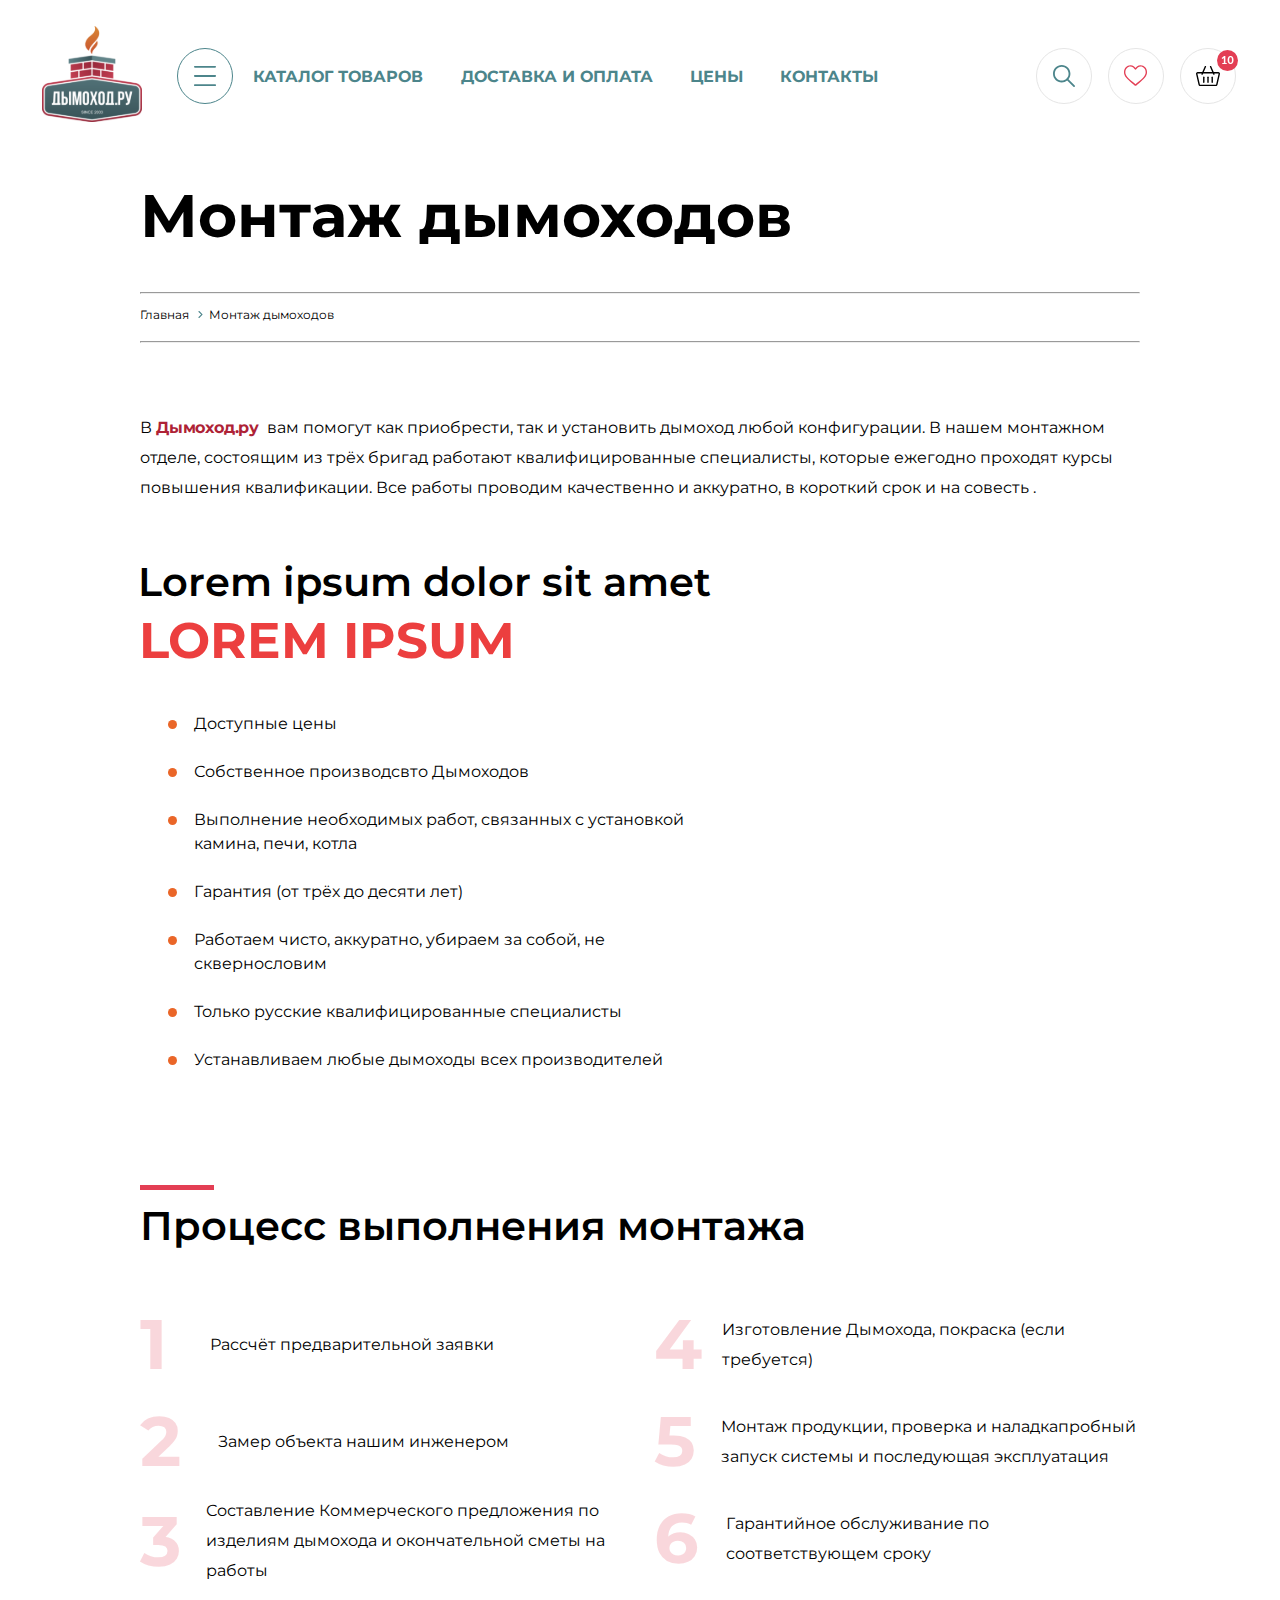
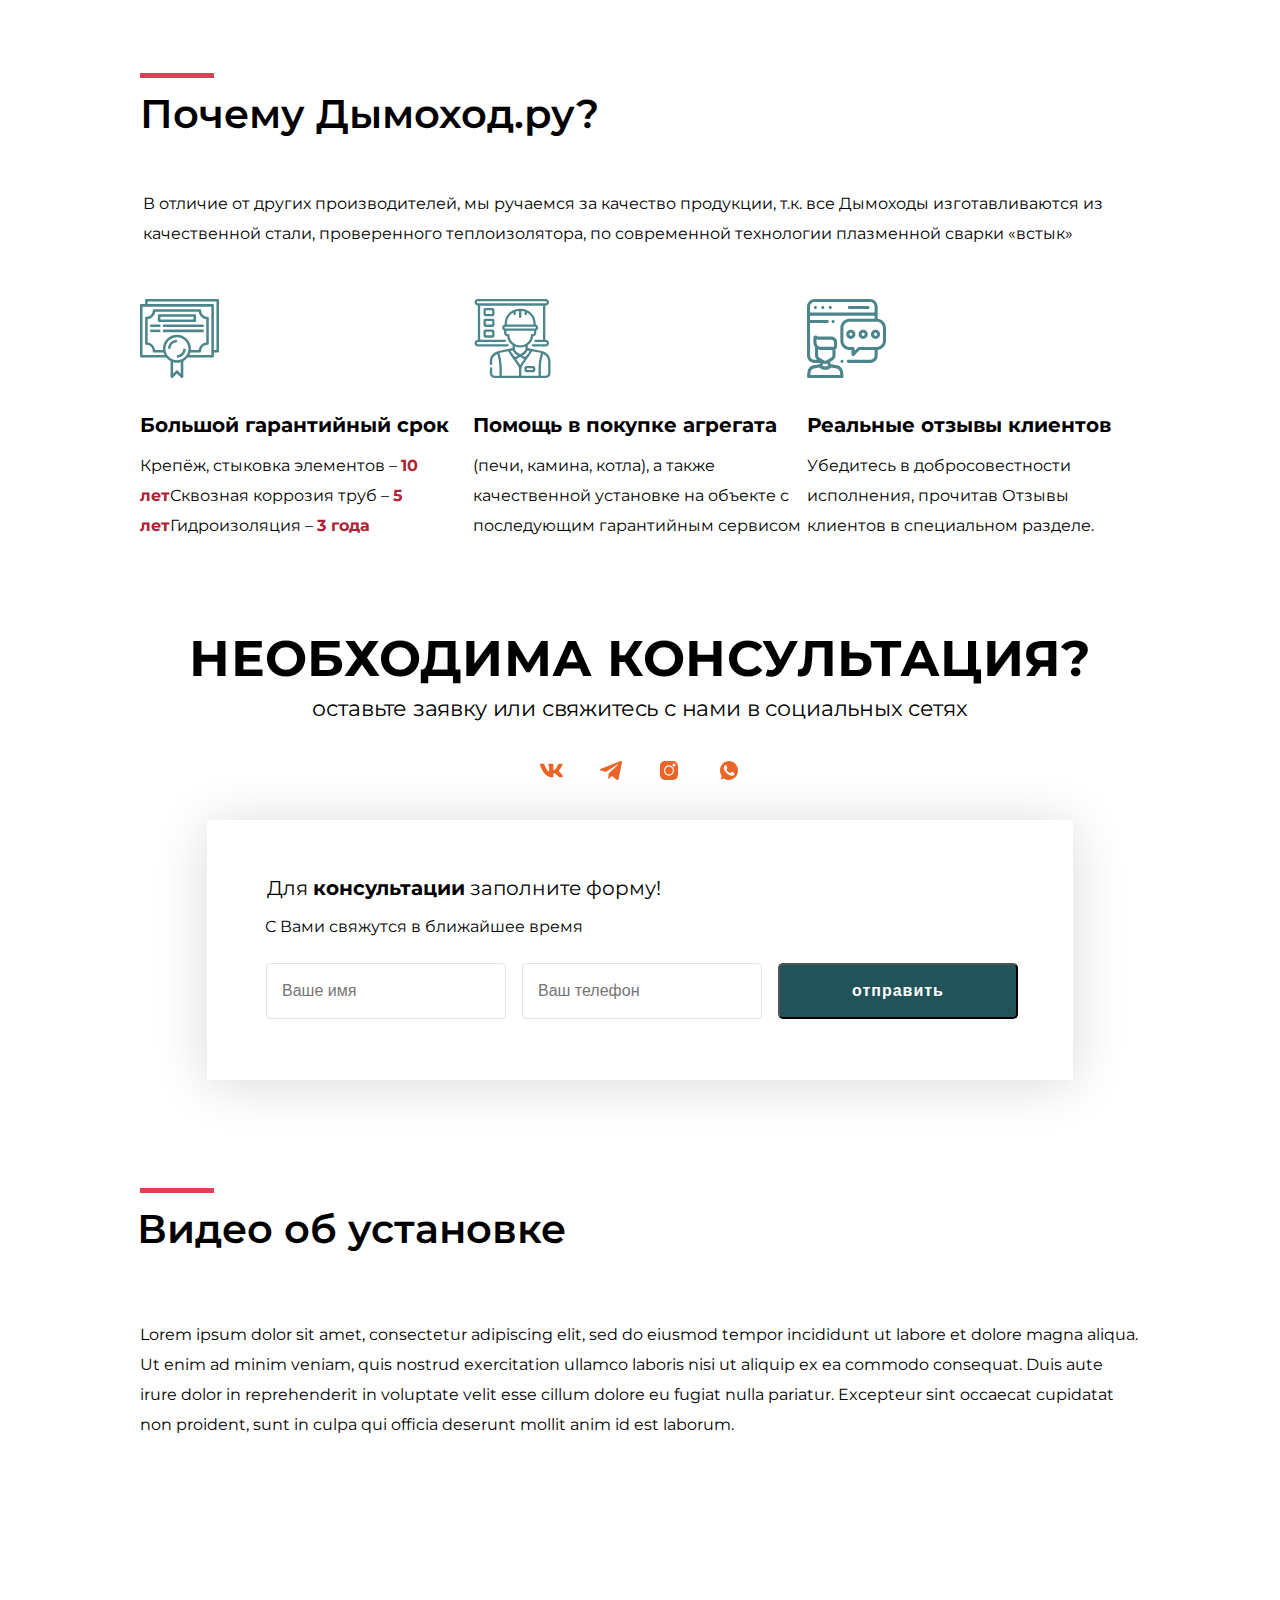
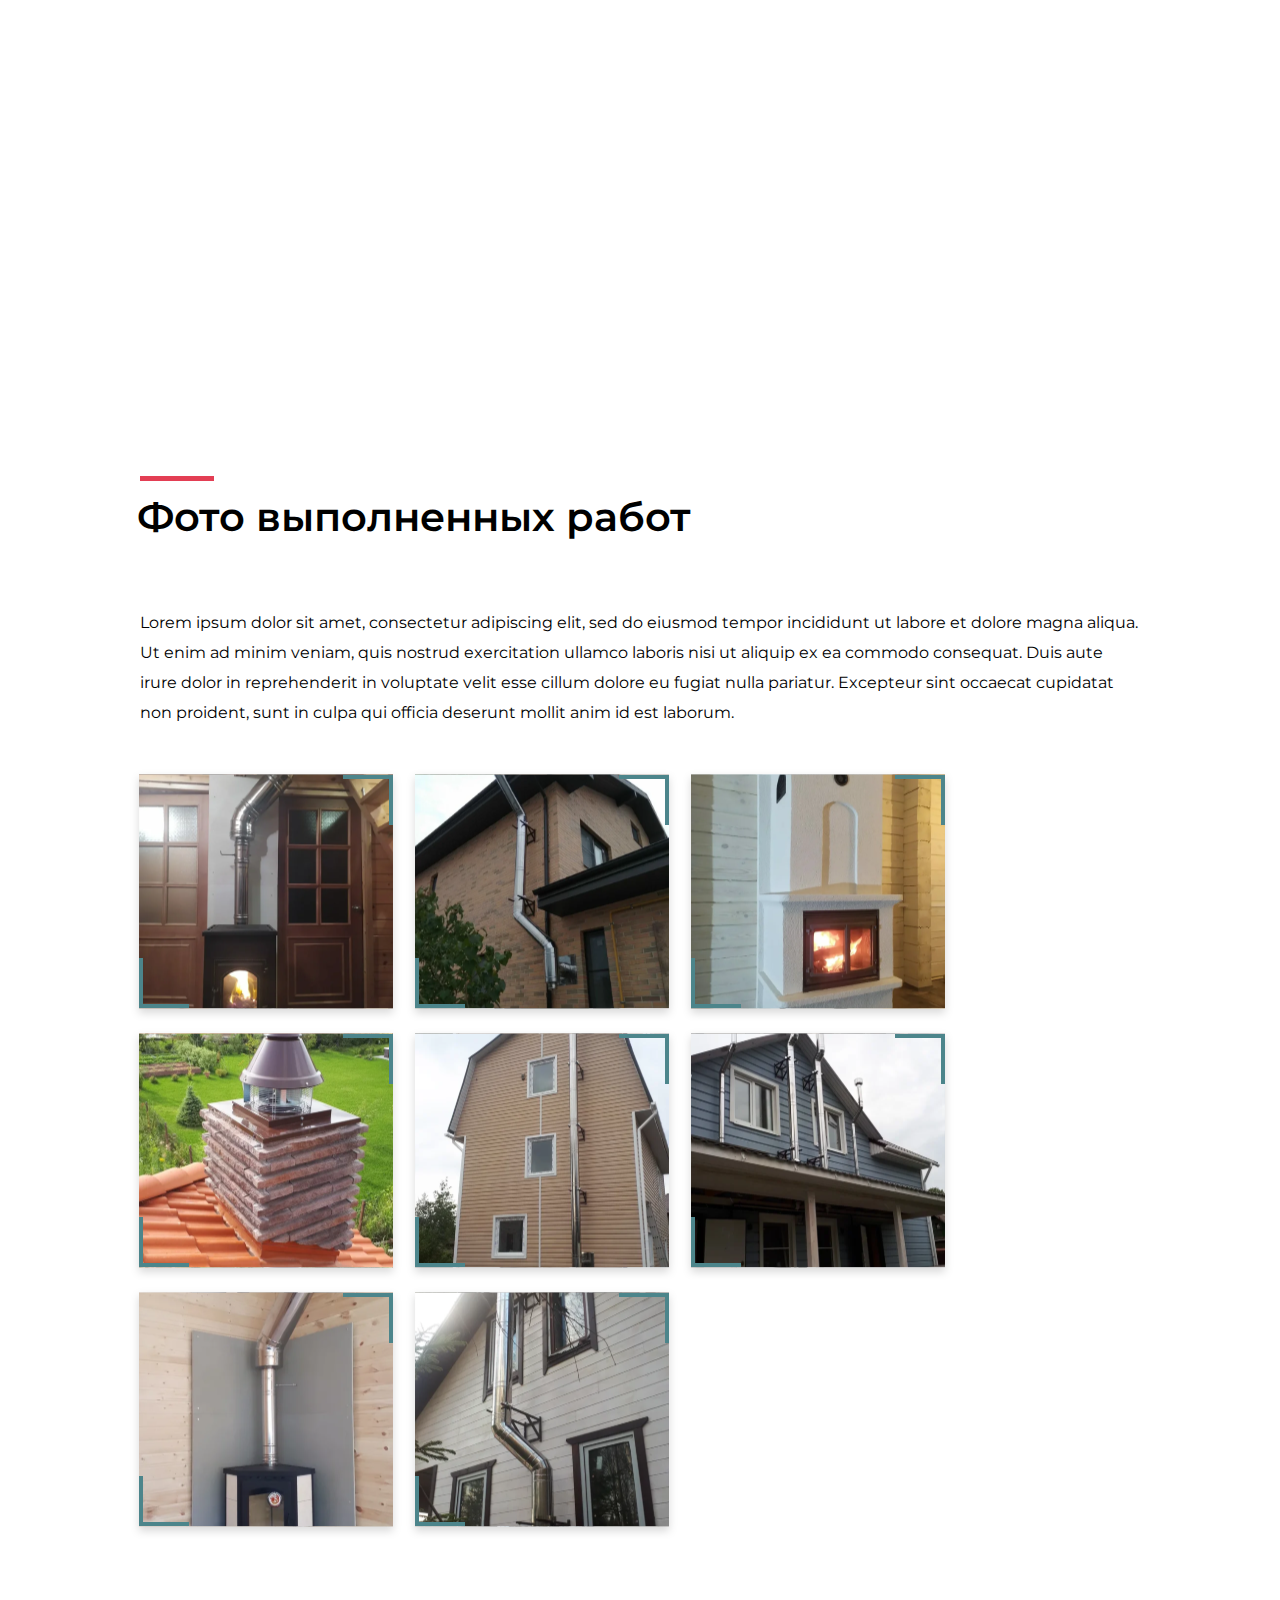
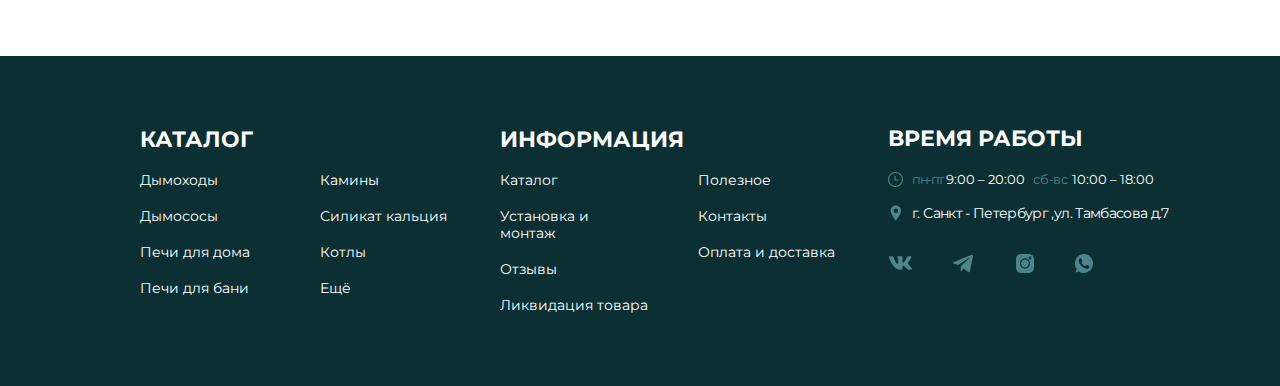
<file: Compiled-HTML/index.html>
<!DOCTYPE html>
<html lang="en">
  <head>
    <meta charset="UTF-8">
    <meta http-equiv="X-UA-Compatible" content="IE=edge">
    <meta name="viewport" content="width=device-width, initial-scale=1.0">
    <title>Монтаж дымоходов</title>
    <link rel="stylesheet" href="../assets/css/reset.css">
    <link rel="stylesheet" href="../assets/css/style.css">
  </head>
  <body>
    <header class="header">
      <div class="div-header">
        <div class="header__logo"><a class="header__logo-link" href="/"><img class="header__logo-pic" src="../assets/svg/logo.svg" alt="Логотип монтаж дымоходов"></a></div>
        <div class="header__burger-menu"><img class="header__logo-pic" src="../assets/svg/burger_menu.svg" alt="burger-menu"></div>
        <div class="header__all-header-items">
          <nav class="header__nav header__item">
            <ul class="header__list">
              <li class="header__item"><a class="header__link" href="#!">Каталог товаров</a></li>
              <li class="header__item"><a class="header__link" href="#!">доставка и оплата</a></li>
              <li class="header__item"><a class="header__link" href="#!">Цены</a></li>
              <li class="header__item"><a class="header__link" href="#!">Контакты</a></li>
            </ul>
          </nav>
          <div class="header__part-of-header-wrapper">
            <div class="header__phone">
              <div class="header__first-part-phone">+7 (812)</div>
              <div class="header__second-part-phone">509 21 98</div>
            </div>
            <div class="header__phone-me">перезвоните мне</div>
            <div class="header__social-networks-icons header__item"><a class="header__social-networks vk-icon" href="/"><img class="header__social-networks-img" src="../assets/svg/vk_icon.svg" alt="vk_icon"></a><a class="header__social-networks tg-icon" href="/"><img class="header__social-networks-img" src="../assets/svg/tg_icon.svg" alt="tg_icon"></a><a class="header__social-networks inst-icon" href="/"><img class="header__social-networks-img" src="../assets/svg/inst_icon.svg" alt="inst_icon"></a><a class="header__social-networks wsup-icon" href="/"><img class="header__social-networks-img" src="../assets/svg/wsup_icon.svg" alt="wsup_icon"></a></div>
            <div class="header__routes-icons"><a class="header__routes-icon-link" href="/"><img class="header__routes-icon-img" src="../assets/svg/search.svg"></a><a class="header__routes-icon-link" href="/"><img class="header__routes-icon-img" src="../assets/svg/favorite.svg"></a><a class="header__routes-icon-link" href="/"><img class="header__routes-icon-img" src="../assets/svg/cart.svg"></a>
            </div>
          </div>
        </div>
      </div>
    </header>
    <div class="wrapper-content">
      <div class="content-title">Монтаж дымоходов</div>
      <div class="bread-crumbs">
        <hr class="hr-top"><span> Главная </span><img class="right-arrow" src="../assets/svg/right-arrow.svg"><span> Монтаж дымоходов </span>
        <hr class="hr-bottom">
      </div>
      <p class="text">В <b style="fontWeight: 800" class="pink chimney">Дымоход.ру</b>  вам помогут как приобрести, так и установить дымоход любой конфигурации. В нашем монтажном отделе, состоящим из трёх бригад работают квалифицированные специалисты, которые ежегодно проходят курсы повышения квалификации. Все работы проводим качественно и аккуратно, в короткий срок и на совесть .</p>
      <div class="lorem-with-pic">
        <div class="lorem-list-wrapper">
          <div class="lorem-title">
            <div class="lorem-first-title">Lorem ipsum dolor sit amet</div>
            <div class="lorem-second-title">Lorem ipsum</div>
          </div>
          <ul class="content__lorem-list">
            <li class="content__lorem-item">Доступные цены</li>
            <li class="content__lorem-item">Собственное производсвто  Дымоходов</li>
            <li class="content__lorem-item">Выполнение необходимых работ, связанных с установкой камина, печи, котла</li>
            <li class="content__lorem-item">Гарантия (от трёх до десяти лет)</li>
            <li class="content__lorem-item">Работаем чисто, аккуратно, убираем за собой, не сквернословим</li>
            <li class="content__lorem-item">Только русские квалифицированные специалисты</li>
            <li class="content__lorem-item">Устанавливаем любые дымоходы всех производителей</li>
          </ul>
        </div>
        <div class="lorem-img-wrapper parent"><img class="lorem-img-blob child" src="../assets/svg/blob.svg"><img class="lorem-img-image_3 child" src="../assets/svg/image_3.svg"><img class="lorem-img-dots-group1 child" src="../assets/svg/dots-group.svg"><img class="lorem-img-dots-group2 child" src="../assets/svg/dots-group.svg"><img class="lorem-img-triangles1 child" src="../assets/svg/triangles.svg"><img class="lorem-img-triangles2 child" src="../assets/svg/triangles.svg"></div>
      </div>
      <div class="wrapper-process-list"><img src="../assets/svg/pink-rectangle.svg" alt="pink-rectangle">
        <div class="content__subtitle">Процесс выполнения монтажа</div>
        <div class="process-list">
          <ul class="process-first-column">
            <li class="process-item">
              <div class="number-wrapper first-number">
                <div class="number">1</div>
              </div>
              <div class="process-item-text">Рассчёт предварительной заявки</div>
            </li>
            <li class="process-item">
              <div class="number-wrapper">
                <div class="number">2</div>
              </div>
              <div class="process-item-text">Замер объекта нашим инженером</div>
            </li>
            <li class="process-item">
              <div class="number-wrapper">
                <div class="number">3</div>
              </div>
              <div class="process-item-text">Составление Коммерческого предложения по изделиям дымохода и окончательной сметы на  работы</div>
            </li>
          </ul>
          <ul>   
            <li class="process-item">
              <div class="number-wrapper first-number">
                <div class="number">4</div>
              </div>
              <div class="process-item-text">Изготовление Дымохода, покраска (если требуется)</div>
            </li>
            <li class="process-item">
              <div class="number-wrapper">
                <div class="number">5</div>
              </div>
              <div class="process-item-text">Монтаж продукции, проверка и наладкапробный запуск системы и последующая эксплуатация</div>
            </li>
            <li class="process-item">
              <div class="number-wrapper">
                <div class="number">6</div>
              </div>
              <div class="process-item-text">Гарантийное обслуживание по соответствующем сроку</div>
            </li>
          </ul>
        </div>
      </div><img src="../assets/svg/pink-rectangle.svg" alt="pink-rectangle">
      <div class="content__subtitle mb50">Почему Дымоход.ру?</div>
      <p class="text text-why">В отличие от других производителей, мы ручаемся за качество продукции, т.к. все Дымоходы изготавливаются из качественной стали, проверенного теплоизолятора, по современной технологии плазменной сварки «встык» </p>
      <div class="cards">
        <div class="card"><img class="card-img" src="../assets/svg/guarantee_1.svg" alt="guarantee_1">
          <div class="card-title">Большой гарантийный срок</div>
          <div class="card-text"><span>Крепёж, стыковка элементов – <b class="pink">10 лет</b></span><span>Сквозная коррозия труб – <b class="pink">5 лет</b></span><span>Гидроизоляция – <b class="pink">3 года</b></span></div>
        </div>
        <div class="card"><img class="card-img" src="../assets/svg/architect_1.svg" alt="architect_1">
          <div class="card-title">Помощь в покупке агрегата</div>
          <div class="card-text">(печи, камина, котла), а также качественной установке на объекте с последующим гарантийным сервисом</div>
        </div>
        <div class="card"><img class="card-img" src="../assets/svg/review_1.svg" alt="review_1">
          <div class="card-title">Реальные отзывы клиентов</div>
          <div class="card-text">Убедитесь в добросовестности исполнения, прочитав Отзывы клиентов в специальном разделе.</div>
        </div>
      </div>
      <div class="consultation">
        <div class="consultation_first">необходима консультация?</div>
        <div class="consultation_second">оставьте заявку или свяжитесь с нами в социальных сетях</div>
        <div class="consultation-icons-wrapper">
          <div class="content__social-networks-icons"><a class="header__social-networks vk-icon2" href="/"><img class="header__social-networks-img" src="../assets/svg/vk2.svg" alt="vk_icon2"></a><a class="header__social-networks tg-icon2" href="/"><img class="header__social-networks-img" src="../assets/svg/tg2.svg" alt="tg_icon2"></a><a class="header__social-networks inst-icon2" href="/"><img class="header__social-networks-img" src="../assets/svg/inst2.svg" alt="inst_icon2"></a><a class="header__social-networks wsup-icon2" href="/"><img class="header__social-networks-img" src="../assets/svg/wsup2.svg" alt="wsup_icon2"></a></div>
        </div>
        <div class="consultation-form-wrapper">
          <div class="consultation-form">
            <div class="consultation-margin">
              <div class="consultation-title">Для <b>консультации</b> заполните форму!</div>
              <div class="consultation-text">С Вами свяжутся в ближайшее время</div>
              <div class="form">
                <input class="input" placeholder="Ваше имя">
                <input class="input" placeholder="Ваш телефон">
                <button class="submit">отправить</button>
              </div>
            </div>
          </div>
        </div>
      </div><img src="../assets/svg/pink-rectangle.svg" alt="pink-rectangle">
      <div class="content__subtitle subtitle-video">Видео об установке</div>
      <p class="text time-class-video">Lorem ipsum dolor sit amet, consectetur adipiscing elit, sed do eiusmod tempor incididunt ut labore et dolore magna aliqua. Ut enim ad minim veniam, quis nostrud exercitation ullamco laboris nisi ut aliquip ex ea commodo consequat. Duis aute irure dolor in reprehenderit in voluptate velit esse cillum dolore eu fugiat nulla pariatur. Excepteur sint occaecat cupidatat non proident, sunt in culpa qui officia deserunt mollit anim id est laborum.</p>
      <div class="video-with-img parent">
        <div class="video child"><iframe class ="video-iframe" src="https://www.youtube.com/embed/doVgFdc6Op4" title="YouTube video player" frameborder="0" allow="accelerometer; autoplay; clipboard-write; encrypted-media; gyroscope; picture-in-picture" allowfullscreen></iframe></div>
        <div class="child video-img-wrapper parent"><img class="video-blob-1 child" src="../assets/svg/blob-orange.svg" alt="blob-orange-1"><img class="video-blob-2 child" src="../assets/svg/blob-orange.svg" alt="blob-orange-2"></div>
      </div><img src="../assets/svg/pink-rectangle.svg" alt="pink-rectangle">
      <div class="content__subtitle subtitle-photos">Фото выполненных работ</div>
      <p class="text text-photos">Lorem ipsum dolor sit amet, consectetur adipiscing elit, sed do eiusmod tempor incididunt ut labore et dolore magna aliqua. Ut enim ad minim veniam, quis nostrud exercitation ullamco laboris nisi ut aliquip ex ea commodo consequat. Duis aute irure dolor in reprehenderit in voluptate velit esse cillum dolore eu fugiat nulla pariatur. Excepteur sint occaecat cupidatat non proident, sunt in culpa qui officia deserunt mollit anim id est laborum.</p>
      <div class="photos">
        <div class="photo parent">
          <div class="border-right-up"></div>
          <div class="border-left-down"></div><img class="child img-photo" src="../assets/svg/photo_1.svg" alt="photo_1">
        </div>
        <div class="photo parent">
          <div class="border-right-up"></div>
          <div class="border-left-down"></div><img class="child img-photo" src="../assets/svg/photo_2.svg" alt="photo_2">
        </div>
        <div class="photo parent">
          <div class="border-right-up"></div>
          <div class="border-left-down"></div><img class="child img-photo" src="../assets/svg/photo_3.svg" alt="photo_3">
        </div>
        <div class="photo parent">
          <div class="border-right-up"></div>
          <div class="border-left-down"></div><img class="child img-photo" src="../assets/svg/photo_4.svg" alt="photo_4">
        </div>
        <div class="photo parent">
          <div class="border-right-up"></div>
          <div class="border-left-down"></div><img class="child img-photo" src="../assets/svg/photo_5.svg" alt="photo_5">
        </div>
        <div class="photo parent">
          <div class="border-right-up"></div>
          <div class="border-left-down"></div><img class="child img-photo" src="../assets/svg/photo_6.svg" alt="photo_6">
        </div>
        <div class="photo parent">
          <div class="border-right-up"></div>
          <div class="border-left-down"></div><img class="child img-photo" src="../assets/svg/photo_7.svg" alt="photo_7">
        </div>
        <div class="photo parent">
          <div class="border-right-up"></div>
          <div class="border-left-down"></div><img class="child img-photo" src="../assets/svg/photo_8.svg" alt="photo_8">
        </div>
      </div>
    </div>
    <footer class="footer">
      <div class="wrapper-content wrapper-footer">
        <div class="catalog-wrapper">
          <div class="footer__title catalog"> КАТАЛОГ</div>
          <div class="footer__content"> 
            <div class="footer__column">
              <div class="footer__content-item">Дымоходы</div>
              <div class="footer__content-item">Дымососы</div>
              <div class="footer__content-item">Печи для дома</div>
              <div class="footer__content-item">Печи для бани</div>
            </div>
            <div class="footer__column">
              <div class="footer__content-item">Камины</div>
              <div class="footer__content-item">Силикат кальция</div>
              <div class="footer__content-item">Котлы</div>
              <div class="footer__content-item">Ещё</div>
            </div>
          </div>
        </div>
        <div class="info-wrapper">
          <div class="footer__title info-title">ИНФОРМАЦИЯ</div>
          <div class="footer__content info">
            <div class="footer__column info-column">
              <div class="footer__content-item info-item">Каталог</div>
              <div class="footer__content-item info-item">Установка и монтаж</div>
              <div class="footer__content-item info-item">Отзывы</div>
              <div class="footer__content-item info-item">Ликвидация товара</div>
            </div>
            <div class="footer__column info-column">
              <div class="footer__content-item info-item">Полезное</div>
              <div class="footer__content-item info-item">Контакты</div>
              <div class="footer__content-item info-item">Оплата и доставка</div>
            </div>
          </div>
        </div>
        <div class="work-time-wrapper">
          <div class="footer__title work-time-title">ВРЕМЯ РАБОТЫ</div>
          <div class="footer__content">
            <div class="footer__column time-work-column">
              <div class="footer__content-item work-time">
                <div class="time-with-icon">
                  <div class="wrapper-wall-clock"><img class="wall-clock" src="../assets/svg/wall-clock.svg"></div>
                  <div class="time">
                     <span><span class='time-color'>пн-пт</span> 9:00 – 20:00   </span>
<span><span class='time-color time-color-second'>сб-вс</span> 10:00 – 18:00</span>
                  </div>
                </div>
                <div class="adress-with-icon">
                  <div class="wrapper-placeholder"><img class="placeholder" src="../assets/svg/placeholder.svg"></div>
                  <div class="adress">г. Санкт - Петербург ,ул. Тамбасова д.7</div>
                </div>
              </div>
              <div class="footer__social-networks-icons"><a class="footer__social-networks vk-icon" href="/"><img class="footer__social-networks-img" src="../assets/svg/vk_icon.svg" alt="vk_icon3"></a><a class="footer__social-networks tg-icon" href="/"><img class="footer__social-networks-img" src="../assets/svg/tg_icon.svg" alt="tg_icon3"></a><a class="footer__social-networks inst-icon" href="/"><img class="footer__social-networks-img" src="../assets/svg/inst_icon.svg" alt="inst_icon3"></a><a class="footer__social-networks wsup-icon" href="/"><img class="footer__social-networks-img" src="../assets/svg/wsup_icon.svg" alt="wsup_icon3"></a></div>
            </div>
          </div>
        </div>
      </div>
    </footer>
  </body>
</html>
</file>
<file: assets/css/style.css>
/* montserrat-regular - latin_cyrillic */
@font-face {
  font-family: 'Montserrat';
  font-style: normal;
  font-weight: 400;
  src: local(''),
       url('../fonts/montserrat-v25-latin_cyrillic-regular.woff2') format('woff2'), /* Chrome 26+, Opera 23+, Firefox 39+ */
       url('../fonts/montserrat-v25-latin_cyrillic-regular.woff') format('woff'); /* Chrome 6+, Firefox 3.6+, IE 9+, Safari 5.1+ */
}
/* montserrat-600 - latin_cyrillic */
@font-face {
  font-family: 'Montserrat';
  font-style: normal;
  font-weight: 600;
  src: local(''),
       url('../fonts/montserrat-v25-latin_cyrillic-600.woff2') format('woff2'), /* Chrome 26+, Opera 23+, Firefox 39+ */
       url('../fonts/montserrat-v25-latin_cyrillic-600.woff') format('woff'); /* Chrome 6+, Firefox 3.6+, IE 9+, Safari 5.1+ */
}
/* montserrat-700 - latin_cyrillic */
@font-face {
  font-family: 'Montserrat';
  font-style: normal;
  font-weight: 700;
  src: local(''),
       url('../fonts/montserrat-v25-latin_cyrillic-700.woff2') format('woff2'), /* Chrome 26+, Opera 23+, Firefox 39+ */
       url('../fonts/montserrat-v25-latin_cyrillic-700.woff') format('woff'); /* Chrome 6+, Firefox 3.6+, IE 9+, Safari 5.1+ */
}

html {
  box-sizing: boreder-box;
}

*, *::before,*::after {
  box-sizing: inherit;
}

/* Кастомные стили */

body {
  font-family: 'Montserrat';
  font-style: normal;
  font-weight: 400;
  line-height: 30px;
  font-size: 16px;
  color: #000000;
}

/* Header */

.header {
  width: 100%;
  justify-content: center;
  height: 97px;
  text-transform: uppercase;
  margin-top: 28px;
}

.div-header {
  display: flex;
  max-width: 1794px;
  /* margin: 0 auto; */
  margin: 0 3.28125%;
  align-items: center;
  width: 100%;
}

.header, .header__list {
  display: flex;
  flex-direction: row;
}

.wrapper-content {
  max-width: 1218px;
  margin: 54px auto 0;
}

.header__list {
  line-height: 23px !important;
  min-width: 620px;
  padding-right: 5px;
  width: 100%;
  display: flex;
  justify-content: space-between;
}

.header__link {
  text-decoration: none;
  color: #4C858B !important;
  font-weight: 700;
}

.header__social-networks-icons {
  min-width: 118px;
  margin: 1px -3px 0 0;
  display: flex;
  justify-content: space-between;
}

.header__routes-icons {
  display: flex;
  justify-content: space-between;
  min-width: 202px;
}

.header__social-networks {
  width: 20px;
}

.vk-icon {
  margin: 0 2px 0 0;
}

.tg-icon {
  margin: 0 5px 0 0;
}

.inst-icon {
  margin: 0 3px 0 0;
}

.wsup-icon {
  margin: 0 -2px 0 0;
}

.header__part-of-header-wrapper {
  display: flex;
  justify-content: space-between;
  align-items: center;
  /* min-width: 825px; */
  min-width: 53.3635118%;
  margin-top: -2px;

}

.header__phone {
  min-width: 162px;
  margin-right: 12px;
  font-weight: 400;
  font-size: 16px;
  line-height: 27px;
  letter-spacing: 0.08em;

  display: flex;
  flex-direction: row;
  align-items: center;
  justify-content: space-between;
  color: #4C858B;
}

.header__second-part-phone {
  font-weight: 700;
  color: black;

  display: flex;
  align-items: center;

}

.pink {
  color: #AE2236;
}

.chimney {
  letter-spacing: -0.2px;
  margin-right: 4px;
}

.header__phone-me {
  font-size: 14px;
  min-width: 156px;
  /* line-height: 17px; */
  line-height: 27px;
  color: #AE2236;
  border-bottom: 1px dashed #AE2236;
  font-weight: 700;
  margin: 1px -1px 0 0;
}

.header__all-header-items {
  display: flex;
  flex-direction: row;
  align-items: center;
  justify-content: space-between;
  width: 86.1761427%;
  /* width: 100%;
  max-width: 1546px; */
}

.header__burger-menu {
  /* margin: -1px 31px 0 0; */
  margin: -1px 1.722798216% 0 0;
}

.header__logo {
  /* margin: -4px 52px 0 0; */
  margin: -4px 2.89855072% 0 0;
}


/* Content/ Body */

.content-title {
  font-weight: 700;
  font-size: 60px;
  line-height: 73px;

  color: #000000;
}

.content-title {
  margin-bottom: 40px;
}

.hr-top {
  margin-bottom: 13px;
}

.hr-bottom {
  margin-top: 19px;
}

.bread-crumbs {
  margin-bottom: 80px;
  font-size: 12px;
  line-height: 15px;
  font-family: inherit;
  /* color: #B1B1B1; */
}

.right-arrow {
  margin: -3px 2px 0 5px;
}

.text {
  margin-bottom: 47px;
}

.lorem-with-pic {
  display: flex;
  font-display: row;
}

.lorem-title {
  display: flex;
  flex-direction: column;
  line-height: 63px;
  margin-bottom: 40px;
}

.lorem-first-title {
  font-weight: 600;
  font-size: 40px;
  margin: 0 0 -5px -2px;
}

.lorem-second-title {
  font-weight: 800;
  font-size: 50px;
  text-transform: uppercase;
  color: rgb(236, 63, 63);
  margin: 1px 0 0 -1px;

}

.lorem-list-wrapper {
  min-width: 613px;
}

.content__lorem-list {
  margin: 0 50px 0;
  max-width: 513px;
  line-height: 24px;
  /* margin-bottom: 105.2px; */
  margin-bottom: 75.2px;
}

.content__lorem-item {
  list-style-image: url(../svg/ellipse.svg);
  padding: 0 0px 24px 10px;
  margin-left: -6px;
}

.lorem-img-wrapper {
  width: 766px;
  height: 541px;
}

.lorem-img-blob {
  margin: -3px -161px 0px 0;
  /* width: 126.59%;; */
  width: 766px;
  height: 541px;
}

.lorem-img-image_3 {
  width: 477px;
  height: 459px;
  margin: -28px 110px 110px 179px;
}

.lorem-img-dots-group1 {
  /* width: 36.03px;
  height: 147.54px;
  margin: 4.88px 584.91px 388.58px 145.05px; */
  width: 37.03px;
  height: 165.54px;
  margin: -7.12px 584.91px 388.58px 145.05px;
}

.lorem-img-dots-group2 {
  /* width: 36.03px;
  height: 147.54px;
  margin: 426px 61.97px -32.54px 668px; */

  width: 37.03px;
  height: 150.54px;
  margin: 421px 61.97px -32.54px 668px;
}

.lorem-img-triangles1 {
  /* width: 77.51px;
  height: 19.2px;
  margin: 148px 670.79px 373.8px 18px; */

  width: 80.51px;
  height: 22.2px;
  margin: 144px 670.79px 373.8px 18px;
}

.lorem-img-triangles2 {
  /* width: 77.51px;
  height: 19.2px;
  margin: 55px 2.49px 466.8px 686px; */

  width: 79.51px;
  height: 20.2px;
  margin: 52px 2.49px 466.8px 685px;
}

.child {
  position: absolute;
  top: 0;
  left: 0;
  z-index: 5;
  box-sizing: border-box;
}

.parent {
  position: relative;
}

.content__subtitle {
  font-weight: 600;
  font-size: 40px;
  line-height: 49px;
  margin-bottom: 52px;
}

.time-class {
  margin-bottom: 434px;
}

.mb50 {
  margin-bottom: 51px;
}

.text-why {
  margin: 0 0 50px 3px;
}

.number-wrapper {
  width: 53.23px;
  margin-right: 25px;
}

.first-number {
  margin-right: 17px;
}

.number {
  font-weight: 700;
  font-size: 70px;
  line-height: 85px;
  color: #E33E54;
  opacity: 0.2;
}

.process-list {
  display: flex;
  flex-direction: row;
}

.process-first-column {
  margin-right: 28px;
}

.process-item {
  display: flex;
  flex-direction: row;
  align-items: center;
  margin-bottom: 12px;
}

.process-item-text {
  max-width: 515px;
  line-height: 30px;
}

.wrapper-process-list {
  margin-bottom: 61px;
}

.cards {
  display: flex;
  flex-direction: row;
  justify-content: space-between;
  margin: 45px 0 98px;

}

.card {
  width: 387px;
}
.card-img {
  height: 79px;
  margin-bottom: 32px;
}

.card-title {
  font-weight: 700;
  font-size: 20px;
  line-height: 30px;
  margin-bottom: 11px;
}


.consultation {
  display: flex;
  flex-direction: column;
  width: 100%;
}

.consultation_first {
  font-weight: 800;
  font-size: 50px;
  line-height: 40px;
  
  width: 100%;
  display: flex;
  align-items: center;
  justify-content: center;
  text-transform: uppercase;
  margin-bottom: 10px;
  letter-spacing: 0.3px;
}

.consultation_second {
  font-weight: 300;
  font-size: 22px;
  line-height: 40px;
  width: 100%;
  display: flex;
  align-items: center;
  justify-content: center;
  letter-spacing: -0.18px;
  margin-bottom: 25px;
}

.consultation-icons-wrapper {
  display: flex;
  justify-content: center;
}

.content__social-networks-icons {
  display: flex;
  align-items: center;
  justify-content: space-between;
  min-width: 200px;
  margin-bottom: 36px;
}

.consultation-form-wrapper {
  display: flex;
  justify-content: center;
  margin: 0 0 94px 0;
}

.consultation-form {
  width: 866px;
  height: 260px;
  box-shadow: 0px 4px 50px rgba(0, 0, 0, 0.15);
  display: flex;
  flex-direction: column;
}

.consultation-title {
  font-weight: 500;
  font-size: 20px;
  line-height: 22px;
  margin-bottom: 13px;
}

.consultation-text {
  font-weight: 400;
  font-size: 16px;
  line-height: 30px;
  margin-bottom: 21px;
  margin-left: -2px;
}

.consultation-margin {
  margin: 57px 0 0 60px;
}

.input {
  height: 56px;
  min-width: 240px;
  margin-right: 13px;
  margin-left: -1px;
  padding-left: 15px;
  box-sizing: border-box;
  border: 1px solid #E5E5E5;
  border-radius: 4px;
}

.submit {
  height: 50px;
  min-width: 224px;
  border-radius: 5px;
  font-weight: 700;
  font-size: 16px;
  line-height: 20px;
  text-align: center;
  margin-left: -1px;
  letter-spacing: 1px;
  background: #215359;
  color: #FFFFFF;
}

.subtitle-video {
  margin: 0 2px 67px -3px;
}

.time-class-video {
  margin-top: 67px;
  margin-bottom: 99px;
}

.video {
  display: flex;
  justify-content: center;
  margin-right: 19px;
  margin-bottom: 85px;
  margin-left: 213px;
}

.video-iframe {
  /* width="771" height="438" */
  width: 771px;
  height: 438px;
}

.subtitle-photos {
  margin: 0 0 67px -3px;
}

.text-photos {
  margin-bottom: 41px;
}

.photos {
  display: flex;
  flex-direction: row;
  flex-wrap: wrap;
  margin-left: -15px;
  margin-bottom: 110px;
  width: 105%;
}

.photo {
  margin-left: 5px;
  margin-right: 23px;
  margin-bottom: 25px;
  width: 284px;
  text-overflow: ellipsis;
}

.photo:last-child {
  margin-right: 0px;
}

.border-right-up {
  border-right: 4px solid #4C858B;
  border-top: 4px solid #4C858B;

  z-index: 5;
  width: 46px;
  height: 46px;
  margin: 6px 0 0 241.8px;
}

.border-left-down {
  border-left: 4px solid #4C858B;
  border-bottom: 4px solid #4C858B;

  z-index: 5;
  width: 46px;
  height: 46px;
  margin: 160px 0px 0 10.2px;
}

.img-photo {
  z-index: -1;
}




.video-with-img {
  height: 523px;
}

.video-img-wrapper {
  z-index: -1;
  height: 500px;
  left: -348px;
}

.video-blob-1 {
  width: 472px;
  height: 294px;
  margin: 63px 1066px 0 379px;
}

.video-blob-2 {
  width: 630px;
  height: 392px;
  margin: -35px 381.89px 0 907px;
}

/* Footer */
.wrapper-footer {
  padding-top: 88px;
  display: flex;
  flex-direction: row;
}

.footer {
  background: #0C2F33;
  color: #FFFFFF;
  height: 350px;
}

.footer__title {
  font-weight: 700;
  font-size: 22px;
  line-height: 27px;
  margin-bottom: 15px;

}

.footer__content  {
  display: flex;
  flex-direction: row;
  margin-right: 24px;
  
  width: 100%;
}

.footer__content-item {
  margin-bottom: 12px;
  font-weight: 400;
  font-size: 14px;
  line-height: 24px;
}

.footer__column {
  display: flex;
  flex-direction: column;
  margin-right: 77px;
  /* margin-right: 20.39%; */
  width: 130px
}

.footer__column :last-child{
  margin-right: 0px;
}


.catalog-wrapper {
  width: 35.96059113%;
}

.info-wrapper {
  width: 38.83415435%;
}

.work-time-wrapper {
  width: 34.97536946%;
}

.info-column {
  width: 170px;
  margin-right: 37px;
}

.info-item {
  margin-bottom: 19px;
  line-height: 17px;
}

.info {
  margin-right: 59px;
}

.info-title {
  margin-bottom: 19px;
}

.work-time-wrapper {
  line-height: 27px;
  margin-top: -1px;
}

.work-time {
  width: 100%;
  line-height: 32px;
}

.time-work-column {
  width: 325px;
}

.work-time-title {
  margin-bottom: 13px;
}

.time {
  margin: -2px 0 2px 9px;
  letter-spacing: 0px;
  font-size: 13px;
  display: flex;
  flex-direction: row;
}

.time-color {
  color: #4C858B;
  letter-spacing: -1.4px;
  margin-right: 6px;
}

.time-color-second {
  margin-right: 1px !important;
  margin-left: 8px;
  letter-spacing: -0.2px;
}

.adress {
  margin-left: 8px !important;
  letter-spacing: -0.65px;
}

.wall-clock {
  width: 15px;
  height: 15px;
  margin-top: -6px;
}

.wrapper-wall-clock, .wrapper-placeholder {
  height: 100%;
  justify-content: center;
}

.placeholder {
  width: 16.2px;
  margin-top: -3px;
}

.time-with-icon, .adress-with-icon {
  display: flex;
  flex-direction: row;
}

.footer__social-networks-icons {
  width: 204px;
  display: flex;
  flex-direction: row;
  justify-content: space-between;
  margin-top: 7px;
  margin-left: 1px;
}


.footer__social-networks {
  height: 19px !important;
}

.footer__social-networks:first-child {
  height: 14px !important;
}

.footer__social-networks-img {
  height: 100%;
}

/* @media (min-width: 1000px) and (max-width: 1800px) */


@media (min-width: 1679px) and (max-width: 1800px) {
  .div-header {
    margin: 0 2.8%;
  }

  .header__part-of-header-wrapper {
    min-width: 52%;
  }
}

@media (min-width: 1350px) and (max-width: 1800px) {
  .wrapper-footer {
    padding-top: 78px;
  }

  .footer {
    height: 335px;
  }

  .footer__column {
    margin-right: 70px;
  }
}

@media (max-width: 1680px) {
  .header__social-networks-icons {
    display: none;
  }
}

@media (max-width: 1620px) {
  .header__phone-me {
    display: none;
  }
}

@media (max-width: 1570px) {

  .lorem-img-wrapper {
    display: none;
  }
}

@media (min-width: 1570px) and (max-width: 1680px) {
  .header__part-of-header-wrapper {
    min-width: 45%;
    min-width: 39%;
  }
}

@media (min-width: 1400px) and (max-width: 1570px) {
  .header__part-of-header-wrapper {
    min-width: 39%;
  }
}

@media (min-width: 1350px) and (max-width: 1400px) {
  .header__part-of-header-wrapper {
    min-width: 37%;
  }
}

@media (max-width: 1350px) {
  .header__phone, .video-img-wrapper {
    display: none;
  }

  .header__part-of-header-wrapper {
    min-width: 20%;
  }

  .bread-crumbs {
    margin-bottom: 70px;
  }
}

@media (max-width: 1120px) {
  .video {
    display: flex;
    justify-content: center;
    margin-right: 0px;
    margin-left: 0px;
  }
}



@media (min-width: 1120px) and (max-width: 1350px) {
  .wrapper-content {
    max-width: 1000px;
  }

  .video {
    display: flex;
    justify-content: center;
    margin-right: 0px;
    margin-left: 0px;
  }

  .photo {
    margin-right: 12px;
    margin-bottom: 20px;
    width: 259px;
  }

  .img-photo {
    width: 271.8px;
  }

  .border-left-down {
    margin: 133px 0px 0 9.2px;
  }


  .border-right-up {
    margin: 6px 0 0 212.8px;
  }


  .wrapper-footer {
    padding-top: 70px;
  }

  .footer {
    height: 330px;
  }

  .footer__column {
    margin-right: 50px;
  }

  .info-item {
    min-width: 148px;
  }
}

/* @media (min-width: 1050px) and (max-width: 1120px) */
@media (min-width: 900px) and (max-width: 1120px) {
  .wrapper-content {
    max-width: 800px;
  }

  .header__logo-pic {
    width: 85px;
  }

  /* .header__burger-menu {
    width: 56px;
    height: 56px;
  } */

  .header__list {
    min-width: 95%;
    margin-right: 5px;
  }

  .header__nav {
    width: 73%;
  }


  .photo {
    margin-right: 12px;
    margin-bottom: 20px;
    width: 259px;
  }

  .img-photo {
    width: 271.8px;
  }

  .border-left-down {
    margin: 133px 0px 0 9.2px;
  }


  .border-right-up {
    margin: 6px 0 0 212.8px;
  }


  .wrapper-footer {
    padding-top: 68px;
  }

  .footer {
    height: 340px;
  }

  .footer__column {
    margin-right: 30px;
  }

  .info-item {
    min-width: 148px;
  }

  .time {
    flex-direction: column;
  }

  .time-color-second {
    margin-left: 0px;
  }

  .work-time-wrapper {
    width: 27%;
    margin-left: 7%;
  }
}

@media (max-width: 900px) {
  .header__nav {
    display: none;
  }
}

@media (min-width: 765px) and (max-width: 900px) {
  .wrapper-content {
    max-width: 735px;
    margin: 61px auto 0;
  }

  .header__logo-pic {
    width: 64px;
  }

  .header {
    margin-top: 10px;
  }

  .header__burger-menu {
    width: 56px;
    height: 56px;
  }

  .div-header {
    margin: 0 2.1%;
  }

  .content-title {
    font-size: 45px;
    line-height: 55px;
    margin: 0 0 29px -2px;
  }

  .bread-crumbs {
    margin: 0 0 59px -2px;
  }

  .text {
    margin: 0 0 12px 1px;
  }

  .lorem-title {
    margin: 0 0 22px 0px;
  }
  
  .lorem-first-title {
    font-size: 30px;
    margin: 0 0 -9px -1px;
  }

  .lorem-second-title {
    font-size: 40px;
    line-height: 52px;
    margin: 1px 0 0 0px;
  }
 
  .content__lorem-list {
    /* margin: 0px 0px 17px 51px; */
    margin: 0px 0px 18px 51px;
    max-width: 665px;
  }

  .content__subtitle {
    /* margin: 0 0 28px -4px; */
    margin: -1px 0 29px -3px;
    font-size: 30px;
    line-height: 37px;
  }

  .first-number {
    margin-right: 26px;
  }

  .number-wrapper {
    width: 13.23px;
  }

  .number {
    font-size: 50px;
    line-height: 61px;
  }

  .wrapper-process-list {
    /* margin-bottom: 58px; */
    margin-bottom: 58px;
  }
  
  .mb50 {
    margin-bottom: 38px !important;
  }

  .text-why {
    margin: 0 0 50px 0px !important;
  }

  .process-item-text {
    font-size: 14px;
    line-height: 26px;
  }

  .cards {
    flex-wrap: wrap;
    margin: 45px 0 29px;
  }

  .card {
    width: 350px;

    display: flex;
    flex-direction: column;
    /* justify-content: center; */
    align-items: center;
    margin-bottom: 23px;
    
  }

  .card-img {
    margin-bottom: 26px;
  }

  .card-title {
    font-size: 18px;
    line-height: 30px;
    margin-bottom: 2px;
  }

  .card-text {
    font-size: 14px;
    line-height: 26px;
    display: flex;
    flex-direction: column;
    justify-content: center;
    align-items: center;
    margin-left: -1px;
  }



  .consultation_first {
    font-size: 40px;
    line-height: 30px;
    margin-left: 12px;
    letter-spacing: 0.3px;
  }

  .consultation_second {
    font-size: 16px;
    line-height: 30px;
  }

  .content__social-networks-icons {
    margin-bottom: 27px;
  }

  .consultation-margin {
    margin: 50px -6px 0 0;
    display: flex;
    flex-direction: column;
    /* justify-content: center; */
    align-items: center;
  }

  .form {
    display: flex;
    flex-direction: column;
  }

  .consultation-form {
    height: 390px;
  }

  .input {
    margin: -1px 6px 16px -1px;
    min-width: 354px;
    padding: 3px 0 0 16px;
    letter-spacing: -0.23px;
  }

  .submit {
    margin: 9px 0 0 0;
    width: 281px;
  }

  .consultation-form-wrapper {
    margin: 0 0 45px 0;
  }

  .subtitle-video {
    margin: 0px 2px 35px -2px !important;
  }


  .time-class-video {
    margin-top: 0px;
    margin-bottom: 99px;
    margin-bottom: 33px !important;
  }

  .video-iframe {
    width: 737px;
    /* height: 419px; */
  }

  .video-with-img {
    height: 462px;
  }

  .subtitle-photos {
    margin: -1px 0 35px -2px!important;
  }

  .text-photos {
    margin-bottom: 30px !important;
  }

  .photos {
    margin-left: -14.5px;
    margin-bottom: 57px;
  }

  .photo {
    margin-right: -8px;
    margin-bottom: 25px;
    width: 259px;
  }

  .img-photo {
    width: 241.6px;
  }

  .border-left-down {
    margin: 108px 0px 0 8.2px;
  }

  .border-right-up {
    margin: 5px 0 0 184.44px;
  }
}

/* temporarily for photos*/
@media (min-width: 500px) and (max-width: 765px) {
  .photos {
    margin-left: -14.5px;
    margin-bottom: 57px;
  }

  .photo {
    margin-right: -8px;
    margin-bottom: 25px;
    width: 259px;
  }

  .img-photo {
    width: 241.6px;
  }

  .border-left-down {
    margin: 108px 0px 0 8.2px;
  }

  .border-right-up {
    margin: 5px 0 0 184.44px;
  }
}

@media (max-width: 820px) {

  .catalog-wrapper, .info-wrapper, .work-time-title, .work-time  {
    display: none;
  }

  .footer__column, .footer__content, .work-time-wrapper, .wrapper-footer  {
    justify-content: center;
    align-items: center;
    margin-right: 0px;
  }

  .wrapper-footer {
    padding-top: 10px;
  }

  .footer {
    height: 70px;
  }

  .photos {
    margin-bottom: 30px;
  }

  .wrapper-footer {
    margin: 0 auto 0 !important;
  }

  .footer__social-networks-icons {
    margin-top: 12px;
    margin-left: -1px;
  }
}

@media (min-width: 600px) and (max-width:765px) {
  .wrapper-content {
    max-width: 590px;
  }

  .video-iframe {
    width: 97%;
  }
}

@media (min-width: 480px) and (max-width:600px) {
  .wrapper-content {
    max-width: 450px;
  }

  .video-iframe {
    width: 96%;
  }
}

@media (min-width: 400px) and (max-width:480px) {
  .wrapper-content {
    max-width: 350px;
  }

  .video-iframe {
    width: 95%;
  }
}

@media (min-width: 320px) and (max-width:765px) {

  .header {
    margin-top: -7px;
  }

  .header__logo-pic {
    width: 48px;
  }

  /* .wrapper-content {
    max-width: 290px;
    margin: 22px auto 0;
  } */

  .content-title {
    font-size: 30px;
    line-height: 37px;
  }


  .lorem-first-title {
    font-size: 18px;
    line-height: 37px;
  }

  .lorem-second-title {
    font-size: 30px;
  }

  .lorem-list-wrapper {
    min-width: 300px;
  }



  .video {
    width: 100%;
  }

  .video-iframe {
    width: 98%;
  }
}


/* @media (max-width: 768px) {
  .lorem-with-pic {
    justify-content: center;
  }
} */

/* 1680px */
/* 768px */

/* @media (max-width: 768px) {

} */
</file>
